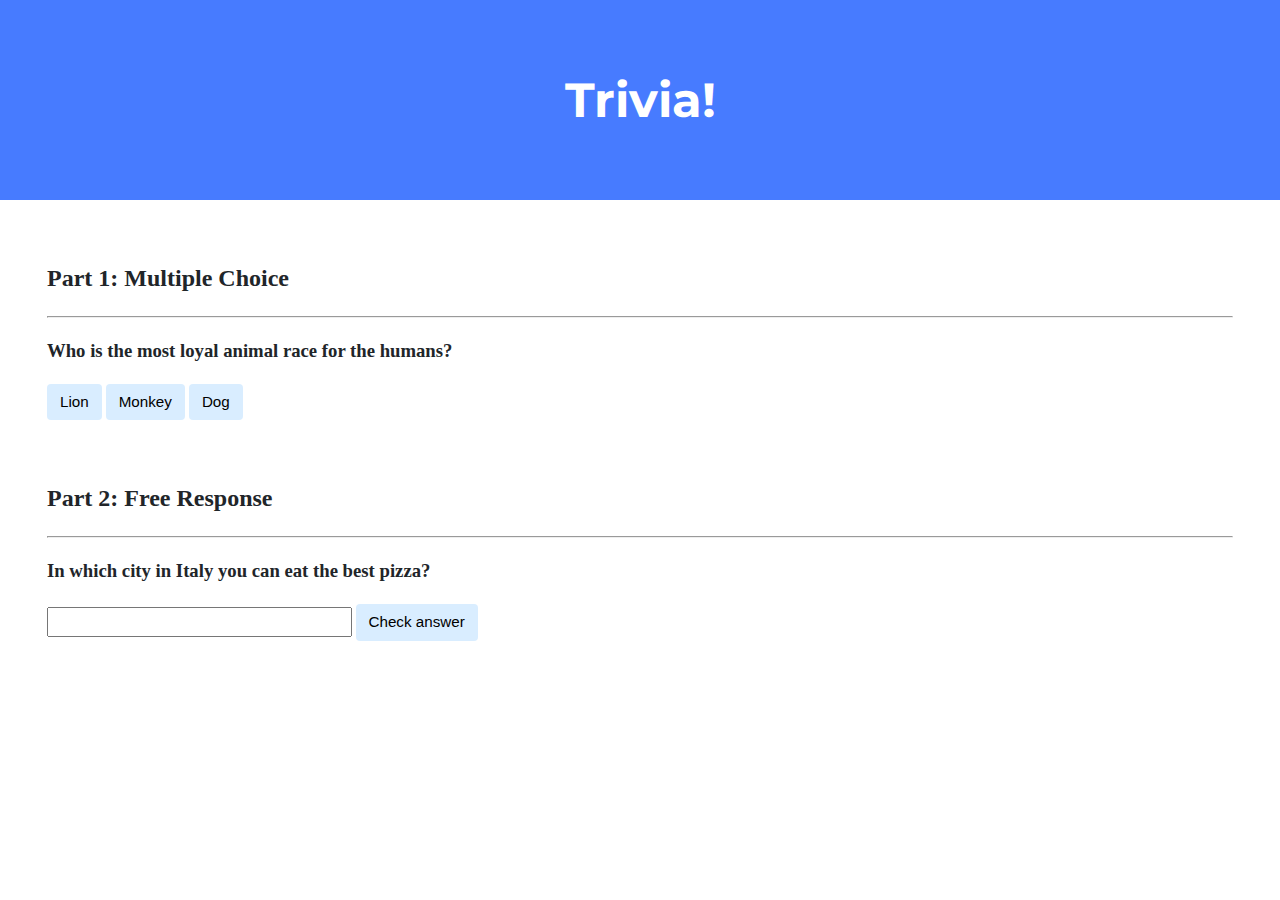
<file: html_css_js_section/trivia/index.html>
<!DOCTYPE html>

<html lang="en">
    <head>
        <link href="https://fonts.googleapis.com/css2?family=Montserrat:wght@500&display=swap" rel="stylesheet">
        <link href="styles.css" rel="stylesheet">
        <title>Trivia!</title>
        <script>
            // Wait for DOM content to load
            document.addEventListener('DOMContentLoaded', function() {

                // Get all elements with class "correct"
                let corrects = document.querySelectorAll('.correct');

                // Add event listeners to each correct button
                for (let i = 0; i < corrects.length; i++) {
                    corrects[i].addEventListener('click', function() {

                        // Set background color to green
                        corrects[i].style.backgroundColor = 'Green';

                        // Go to parent element of correct button and find the first element with class "feedback" which has that parent
                        corrects[i].parentElement.querySelector('.feedback').innerHTML = 'Correct!';
                    });
                }

                // When any incorrect answer is clicked, change color to red.
                let incorrects = document.querySelectorAll(".incorrect");
                for (let i = 0; i < incorrects.length; i++) {
                    incorrects[i].addEventListener('click', function() {

                        // Set background color to red
                        incorrects[i].style.backgroundColor = 'Red';

                        // Go to parent element of correct button and find the first element with class "feedback" which has that parent
                        incorrects[i].parentElement.querySelector('.feedback').innerHTML = 'Incorrect';
                    });
                }

                // Check free response submission
                document.querySelector('#check').addEventListener('click', function() {
                    let input = document.querySelector('input');
                    if (input.value === 'Napoli') {
                        input.style.backgroundColor = 'green';
                        input.parentElement.querySelector('.feedback').innerHTML = 'Correct!';
                    } else {
                        input.style.backgroundColor = 'red';
                        input.parentElement.querySelector('.feedback').innerHTML = 'Incorrect';
                    }
                });
            });
        </script>
    </head>
    <body>
        <div class="header">
            <h1>Trivia!</h1>
        </div>

        <div class="container">
            <div class="section">
                <h2>Part 1: Multiple Choice </h2>
                <hr>
                <!-- TODO: Add multiple choice question here -->
                 <h3>Who is the most loyal animal race for the humans?</h3>
                 <button class="incorrect">Lion</button>
                 <button class="incorrect">Monkey</button>
                 <button class="correct">Dog</button>
                 <p class="feedback"></p>
            </div>

            <div class="section">
                <h2>Part 2: Free Response</h2>
                <hr>
                <!-- TODO: Add free response question here -->
                 <h3>In which city in Italy you can eat the best pizza?</h3>
                 <input type="text" />
                 <button id="check">Check answer</button>
                 <p class="feedback"></p>
            </div>
        </div>
    </body>
</html>
</file>
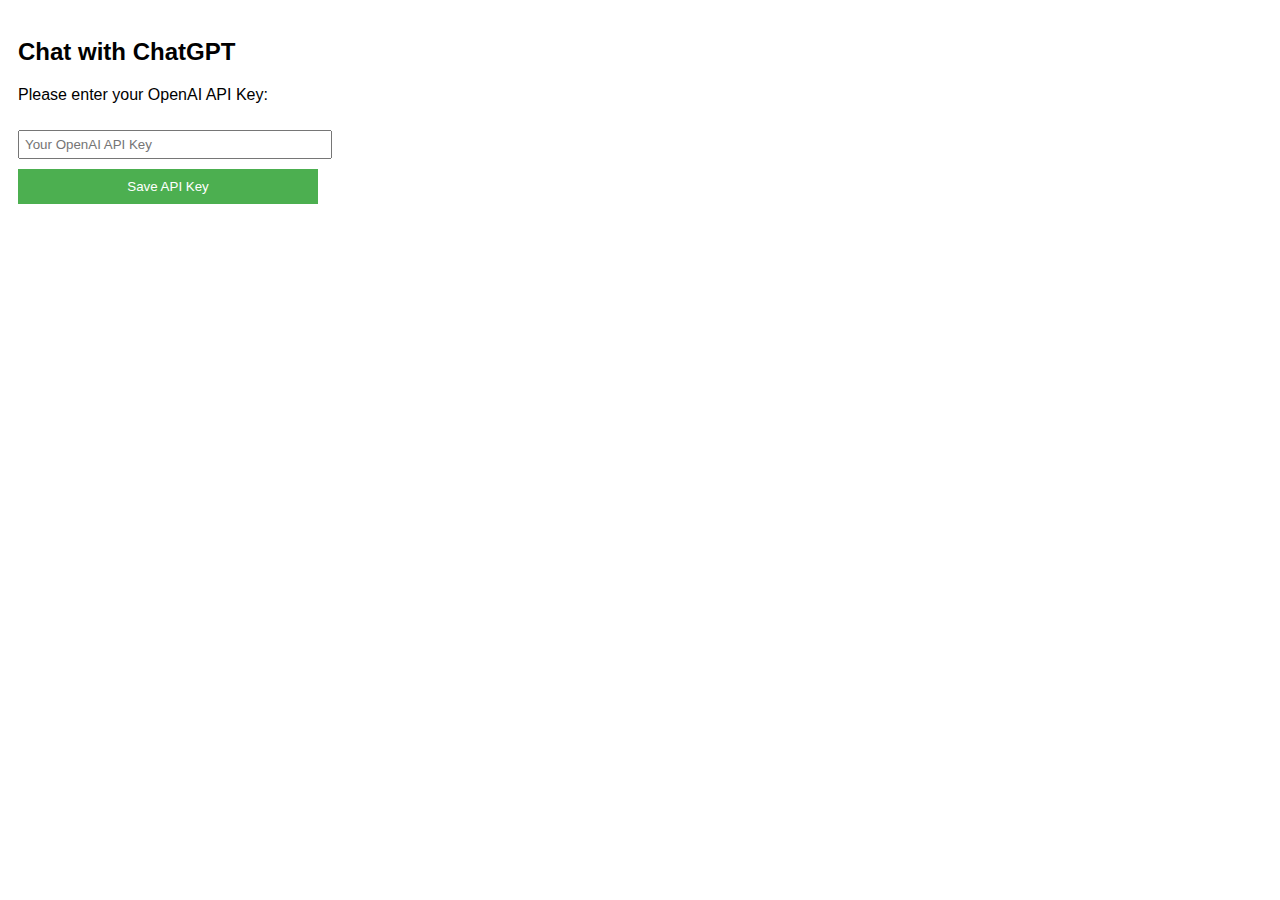
<file: final_project/popup.html>
<!DOCTYPE html>
<html lang="en">
<head>
    <meta charset="UTF-8">
    <meta name="viewport" content="width=device-width, initial-scale=1.0">
    <title>ChatGPT Chrome Extension</title>
    <link rel="stylesheet" href="./styles.css">
</head>
<body>
    <h2>Chat with ChatGPT</h2>
    
    <div id="setup">
        <p>Please enter your OpenAI API Key:</p>
        <input type="text" id="apiKey" placeholder="Your OpenAI API Key">
        <button id="saveApiKey">Save API Key</button>
    </div>

    <div id="chat" style="display:none;">
        <textarea id="input" placeholder="Type your message..."></textarea>
        <button id="send">Send</button>
        <div id="response"></div>
    </div>

    <!-- put the script in a separate file to avoid Content Security Policy (CSP) of google chrome -->
    <script src="./popup.js"></script>
</body>
</html>
</file>
<file: html_css_js_section/trivia/styles.css>
body {
    background-color: #fff;
    color: #212529;
    font-size: 1rem;
    font-weight: 400;
    line-height: 1.5;
    margin: 0;
    text-align: left;
}

.container {
    margin-left: auto;
    margin-right: auto;
    padding-left: 15px;
    padding-right: 15px;
}

.header {
    background-color: #477bff;
    color: #fff;
    margin-bottom: 2rem;
    padding: 2rem 1rem;
    text-align: center;
}

.section {
    padding: 0.5rem 2rem 1rem 2rem;
}

.section:hover {
    background-color: #f5f5f5;
    transition: color 2s ease-in-out, background-color 0.15s ease-in-out;
}

h1 {
    font-family: 'Montserrat', sans-serif;
    font-size: 48px;
}

button, input[type="submit"] {
    background-color: #d9edff;
    border: 1px solid transparent;
    border-radius: 0.25rem;
    font-size: 0.95rem;
    font-weight: 400;
    line-height: 1.5;
    padding: 0.375rem 0.75rem;
    text-align: center;
    transition: color 0.15s ease-in-out, background-color 0.15s ease-in-out, border-color 0.15s ease-in-out, box-shadow 0.15s ease-in-out;
    vertical-align: middle;
}


input[type="text"] {
    line-height: 1.8;
    width: 25%;
}

input[type="text"]:hover {
    background-color: #f5f5f5;
    transition: color 2s ease-in-out, background-color 0.15s ease-in-out;
}
</file>
<file: final_project/styles.css>
body {
    font-family: Arial, sans-serif;
    padding: 10px;
    width: 300px;
}
#response {
    margin-top: 10px;
    padding: 10px;
    border: 1px solid #ddd;
    background-color: #f9f9f9;
    height: 150px;
    overflow-y: auto;
}
#input, #apiKey {
    width: 100%;
    padding: 5px;
    margin-top: 10px;
}
button {
    width: 100%;
    padding: 10px;
    margin-top: 10px;
    background-color: #4CAF50;
    color: white;
    border: none;
    cursor: pointer;
}
button:hover {
    background-color: #45a049;
}
</file>
